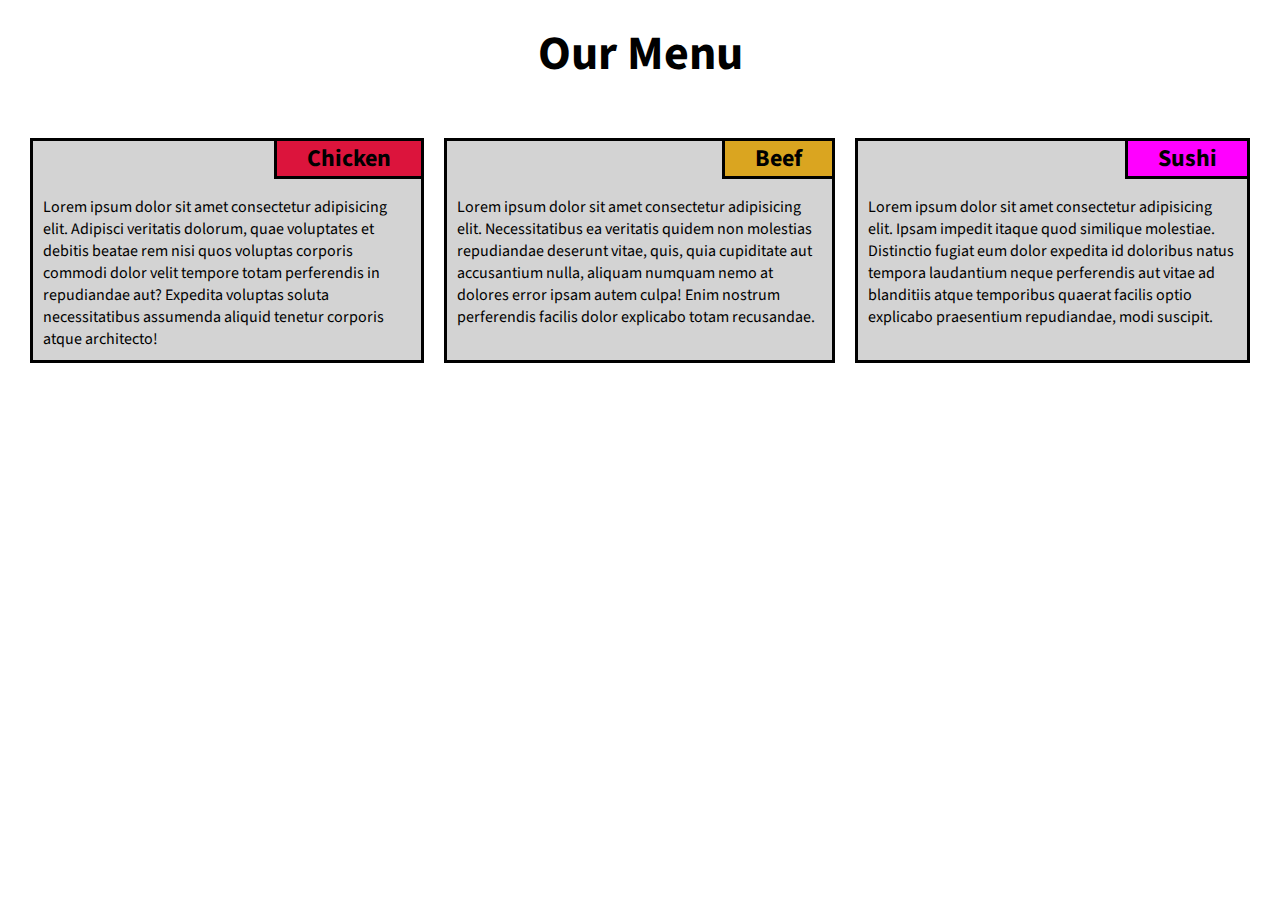
<file: module2/index.html>
<!DOCTYPE html>
<html lang="en"></html>
<html>
    <head>
        <title>Module 2</title>
        <link rel="stylesheet" href="style.css">
        <link href="https://fonts.googleapis.com/css?family=Source+Code+Pro:400,900|Source+Sans+Pro:300,900&display=swap" rel="stylesheet">
    </head>

    <body>
        <h1 class="heading">Our Menu</h1>
        <div class="menu">
            <div class="item1">
                <h3>Chicken</h3>
                <p>Lorem ipsum dolor sit amet consectetur adipisicing elit. Adipisci veritatis dolorum, quae voluptates et debitis beatae rem nisi quos voluptas corporis commodi dolor velit tempore totam perferendis in repudiandae aut? Expedita voluptas soluta necessitatibus assumenda aliquid tenetur corporis atque architecto!</p>
            </div>

            <div class="item2">
                <h3>Beef</h3>
                <p>Lorem ipsum dolor sit amet consectetur adipisicing elit. Necessitatibus ea veritatis quidem non molestias repudiandae deserunt vitae, quis, quia cupiditate aut accusantium nulla, aliquam numquam nemo at dolores error ipsam autem culpa! Enim nostrum perferendis facilis dolor explicabo totam recusandae.</p>
            </div>

            <div class="item3">
                <h3>Sushi</h3>
                <p>Lorem ipsum dolor sit amet consectetur adipisicing elit. Ipsam impedit itaque quod similique molestiae. Distinctio fugiat eum dolor expedita id doloribus natus tempora laudantium neque perferendis aut vitae ad blanditiis atque temporibus quaerat facilis optio explicabo praesentium repudiandae, modi suscipit.</p>
            </div>
        </div>
    </body>
</html>
</file>
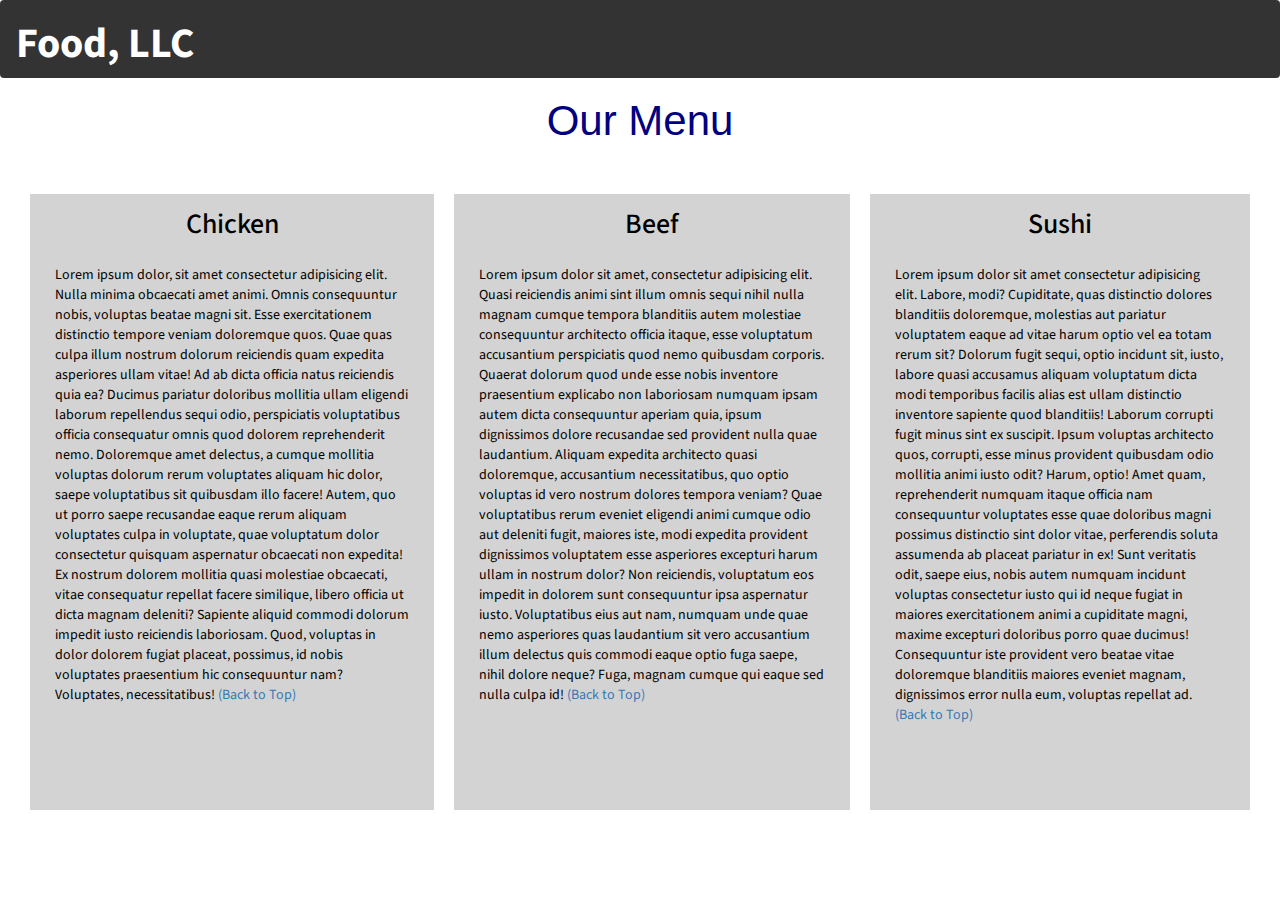
<file: module3/index.html>
<!DOCTYPE html>
<html lang="en"></html>
<html>
    <head>
        <title>Module 2</title>
        <link rel="stylesheet" href="style.css">
        <link href="https://fonts.googleapis.com/css?family=Source+Code+Pro:400,900|Source+Sans+Pro:300,900&display=swap" rel="stylesheet">
        <link rel="stylesheet" href="https://maxcdn.bootstrapcdn.com/bootstrap/3.3.7/css/bootstrap.min.css">
  <script src="https://ajax.googleapis.com/ajax/libs/jquery/3.3.1/jquery.min.js"></script>
  <script src="https://maxcdn.bootstrapcdn.com/bootstrap/3.3.7/js/bootstrap.min.js"></script>
    </head>

    <body>
        <nav class="navbar" id="top">
            <div class="container-fluid">
          
              <div class="navbar-header">
                <button type="button" class="navbar-toggle" data-toggle="collapse" data-target="#myNavbar">
                  <span class="icon-bar"></span>
                  <span class="icon-bar"></span>
                  <span class="icon-bar"></span> 
                </button>
                <h1>Food, LLC</h1>
              </div>
          
              <div class="collapse" id="myNavbar">
                <ul class="nav navbar-nav visible-xs">
                  <li><a class="menu-item" href="#i1">Chicken</a></li>
                  <li><a class="menu-item" href="#i2">Beef</a></li> 
                  <li><a class="menu-item" href="#i3">Sushi</a></li> 
                </ul>
              </div>
          
            </div>
          </nav>

        <h1 class="heading" >Our Menu</h1>
        <div class="menu">
            <div class="item1" id="i1">
                <h3>Chicken</h3>
                <p>Lorem ipsum dolor, sit amet consectetur adipisicing elit. Nulla minima obcaecati amet animi. Omnis consequuntur nobis, voluptas beatae magni sit. Esse exercitationem distinctio tempore veniam doloremque quos. Quae quas culpa illum nostrum dolorum reiciendis quam expedita asperiores ullam vitae! Ad ab dicta officia natus reiciendis quia ea? Ducimus pariatur doloribus mollitia ullam eligendi laborum repellendus sequi odio, perspiciatis voluptatibus officia consequatur omnis quod dolorem reprehenderit nemo. Doloremque amet delectus, a cumque mollitia voluptas dolorum rerum voluptates aliquam hic dolor, saepe voluptatibus sit quibusdam illo facere! Autem, quo ut porro saepe recusandae eaque rerum aliquam voluptates culpa in voluptate, quae voluptatum dolor consectetur quisquam aspernatur obcaecati non expedita! Ex nostrum dolorem mollitia quasi molestiae obcaecati, vitae consequatur repellat facere similique, libero officia ut dicta magnam deleniti? Sapiente aliquid commodi dolorum impedit iusto reiciendis laboriosam. Quod, voluptas in dolor dolorem fugiat placeat, possimus, id nobis voluptates praesentium hic consequuntur nam? Voluptates, necessitatibus!  <a href="#top">(Back to Top)</a></p>
                
            </div>

            <div class="item2" id="i2">
                <h3>Beef</h3>
                <p>Lorem ipsum dolor sit amet, consectetur adipisicing elit. Quasi reiciendis animi sint illum omnis sequi nihil nulla magnam cumque tempora blanditiis autem molestiae consequuntur architecto officia itaque, esse voluptatum accusantium perspiciatis quod nemo quibusdam corporis. Quaerat dolorum quod unde esse nobis inventore praesentium explicabo non laboriosam numquam ipsam autem dicta consequuntur aperiam quia, ipsum dignissimos dolore recusandae sed provident nulla quae laudantium. Aliquam expedita architecto quasi doloremque, accusantium necessitatibus, quo optio voluptas id vero nostrum dolores tempora veniam? Quae voluptatibus rerum eveniet eligendi animi cumque odio aut deleniti fugit, maiores iste, modi expedita provident dignissimos voluptatem esse asperiores excepturi harum ullam in nostrum dolor? Non reiciendis, voluptatum eos impedit in dolorem sunt consequuntur ipsa aspernatur iusto. Voluptatibus eius aut nam, numquam unde quae nemo asperiores quas laudantium sit vero accusantium illum delectus quis commodi eaque optio fuga saepe, nihil dolore neque? Fuga, magnam cumque qui eaque sed nulla culpa id!  <a href="#top">(Back to Top)</a></p></p>
            </div>

            <div class="item3" id="i3">
                <h3>Sushi</h3>
                <p>Lorem ipsum dolor sit amet consectetur adipisicing elit. Labore, modi? Cupiditate, quas distinctio dolores blanditiis doloremque, molestias aut pariatur voluptatem eaque ad vitae harum optio vel ea totam rerum sit? Dolorum fugit sequi, optio incidunt sit, iusto, labore quasi accusamus aliquam voluptatum dicta modi temporibus facilis alias est ullam distinctio inventore sapiente quod blanditiis! Laborum corrupti fugit minus sint ex suscipit. Ipsum voluptas architecto quos, corrupti, esse minus provident quibusdam odio mollitia animi iusto odit? Harum, optio! Amet quam, reprehenderit numquam itaque officia nam consequuntur voluptates esse quae doloribus magni possimus distinctio sint dolor vitae, perferendis soluta assumenda ab placeat pariatur in ex! Sunt veritatis odit, saepe eius, nobis autem numquam incidunt voluptas consectetur iusto qui id neque fugiat in maiores exercitationem animi a cupiditate magni, maxime excepturi doloribus porro quae ducimus! Consequuntur iste provident vero beatae vitae doloremque blanditiis maiores eveniet magnam, dignissimos error nulla eum, voluptas repellat ad.  <a href="#top">(Back to Top)</a></p></p>
            </div>
        </div>
    </body>
</html>
</file>
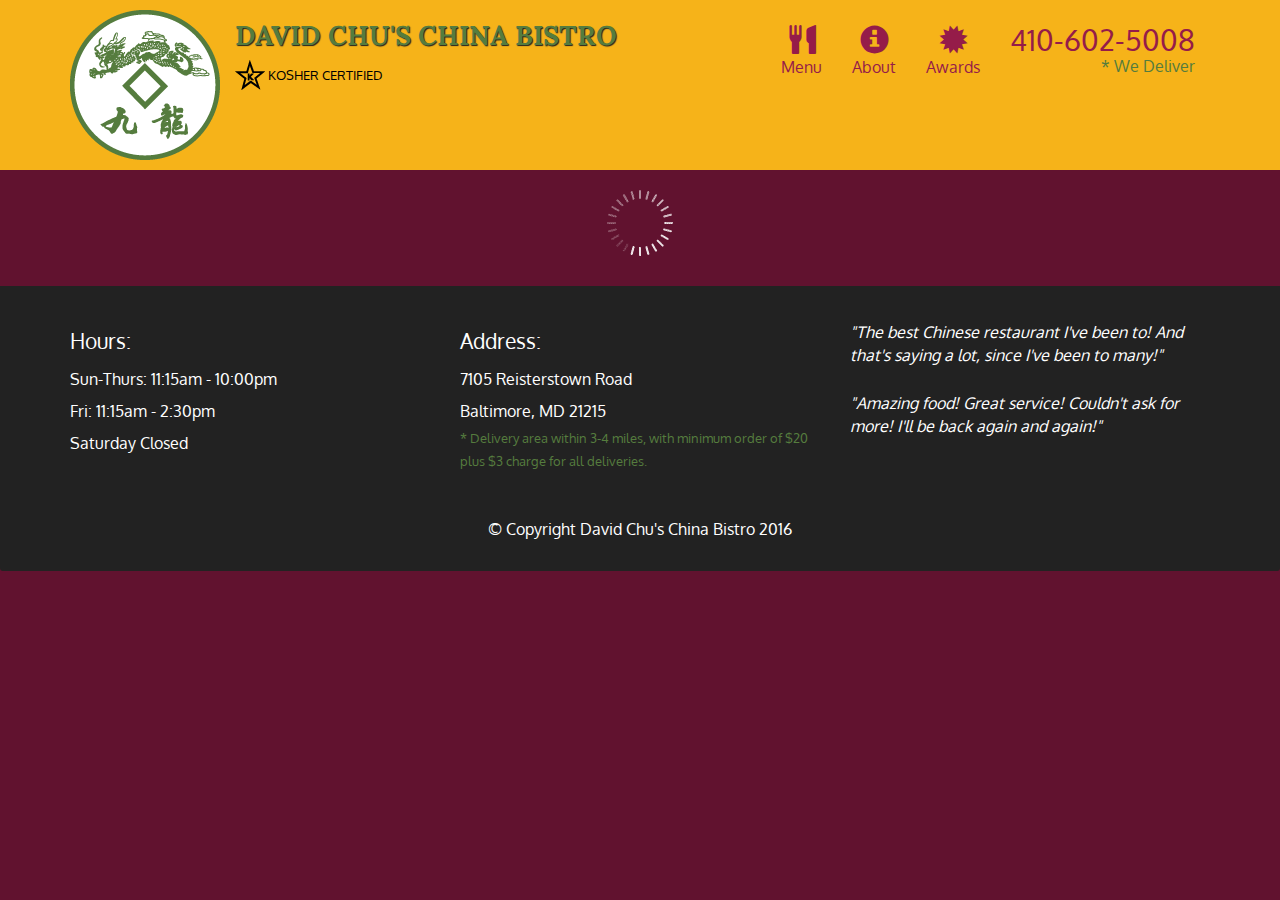
<file: module5/index.html>
<!doctype html>
<html lang="en">
  <head>
    <meta charset="utf-8">
    <meta http-equiv="X-UA-Compatible" content="IE=edge">
    <meta name="viewport" content="width=device-width, initial-scale=1">
    <title>David Chu's China Bistro</title>
    <link rel="stylesheet" href="css/bootstrap.min.css">
    <link rel="stylesheet" href="css/styles.css">
    <link href='https://fonts.googleapis.com/css?family=Oxygen:400,300,700' rel='stylesheet' type='text/css'>
    <link href='https://fonts.googleapis.com/css?family=Lora' rel='stylesheet' type='text/css'>
  </head>
<body>
  <header>
    <nav id="header-nav" class="navbar navbar-default">
      <div class="container">
        <div class="navbar-header">
          <a href="index.html" class="pull-left visible-md visible-lg">
            <div id="logo-img" alt="Logo image"></div>
          </a>

          <div class="navbar-brand">
            <a href="index.html"><h1>David Chu's China Bistro</h1></a>
            <p>
              <img src="images/star-k-logo.png" alt="Kosher certification">
              <span>Kosher Certified</span>
            </p>
          </div>

          <button id="navbarToggle" type="button" class="navbar-toggle collapsed" data-toggle="collapse" data-target="#collapsable-nav" aria-expanded="false">
            <span class="sr-only">Toggle navigation</span>
            <span class="icon-bar"></span>
            <span class="icon-bar"></span>
            <span class="icon-bar"></span>
          </button>
        </div>
        
        <div id="collapsable-nav" class="collapse navbar-collapse">
           <ul id="nav-list" class="nav navbar-nav navbar-right">
            <li id="navHomeButton" class="visible-xs active">
              <a href="index.html">
                <span class="glyphicon glyphicon-home"></span> Home</a>
            </li>
            <li id="navMenuButton">
              <a href="#" onclick="$dc.loadMenuCategories();">
                <span class="glyphicon glyphicon-cutlery"></span><br class="hidden-xs"> Menu</a>
            </li>
            <li>
              <a href="#">
                <span class="glyphicon glyphicon-info-sign"></span><br class="hidden-xs"> About</a>
            </li>
            <li>
              <a href="#">
                <span class="glyphicon glyphicon-certificate"></span><br class="hidden-xs"> Awards</a>
            </li>
            <li id="phone" class="hidden-xs">
              <a href="tel:410-602-5008">
                <span>410-602-5008</span></a><div>* We Deliver</div>
            </li>
          </ul><!-- #nav-list -->
        </div><!-- .collapse .navbar-collapse -->
      </div><!-- .container -->
    </nav><!-- #header-nav -->
  </header>

  <div id="call-btn" class="visible-xs">
    <a class="btn" href="tel:410-602-5008">
    <span class="glyphicon glyphicon-earphone"></span>
    410-602-5008
    </a>
  </div>
  <div id="xs-deliver" class="text-center visible-xs">* We Deliver</div>

  <div id="main-content" class="container"></div>

  <footer class="panel-footer">
    <div class="container">
      <div class="row">
        <section id="hours" class="col-sm-4">
          <span>Hours:</span><br>
          Sun-Thurs: 11:15am - 10:00pm<br>
          Fri: 11:15am - 2:30pm<br>
          Saturday Closed
          <hr class="visible-xs">
        </section>
        <section id="address" class="col-sm-4">
          <span>Address:</span><br>
          7105 Reisterstown Road<br>
          Baltimore, MD 21215
          <p>* Delivery area within 3-4 miles, with minimum order of $20 plus $3 charge for all deliveries.</p>
          <hr class="visible-xs">
        </section>
        <section id="testimonials" class="col-sm-4">
          <p>"The best Chinese restaurant I've been to! And that's saying a lot, since I've been to many!"</p>
          <p>"Amazing food! Great service! Couldn't ask for more! I'll be back again and again!"</p>
        </section>
      </div>
      <div class="text-center">&copy; Copyright David Chu's China Bistro 2016</div>
    </div>
  </footer>

  <!-- jQuery (Bootstrap JS plugins depend on it) -->
  <script src="js/jquery-2.1.4.min.js"></script>
  <script src="js/bootstrap.min.js"></script>
  <script src="js/ajax-utils.js"></script>
  <script src="js/script.js"></script>
</body>
</html>
</file>
<file: module2/style.css>
*{
    box-sizing: border-box;
    padding: 0;
    border: 0;
    margin: 0;
    font-family: 'Source Sans Pro', sans-serif;
}

.heading{
    text-align: center;
    margin: 20px 0px 50px 0px;
    font-size: 3em;
}
.menu{
    display: flex;
    flex-direction: row;
    margin: 20px;
}

.item1, .item2, .item3{
    background-color: lightgray;
    margin: 0 10px;
    border: 3px black solid;
    padding: 0 5px 5px 5px;
    position: relative;
}

.item1 h3, .item2 h3, .item3 h3{
    position: absolute;
    top:0;
    right:0;
    font-size:1.5em;
    border-bottom:  3px black solid;
    border-left:  3px black solid;
    padding: 0 30px;
}

.item1 p, .item2 p, .item3 p{
    margin-top:50px;
    padding: 5px;
}

.item1 h3{
    background-color:crimson;
}
.item2 h3{
    background-color:goldenrod;
}
.item3 h3{
    background-color:fuchsia;
}

/*  media queries*/


@media (max-width: 991px){

    .item1 { grid-area: one; }
    .item2 { grid-area: two; }
    .item3 { 
        grid-area: three; 
        margin-top: 20px;
    }
    .menu{
        display: grid;
        grid-template-areas: 'one two'
                            'three three';
    }

}

@media (max-width : 767px){

    .menu{
        display: flex;
        flex-direction: column;
    }

    .item1, .item2, .item3{
        margin: 20px 10px;
    }
}
</file>
<file: module3/style.css>
*{
    box-sizing: border-box;
    padding: 0;
    border: 0;
    margin: 0;
    font-family: 'Source Sans Pro', sans-serif;
    color: black;
}

.container-fluid{
	margin: 0;
	padding: 0;
}

.navbar{
	background-color: rgba(0,0,0,0.8);
}

.navbar-brand{
  font-size: 35px;
  color: white;
  padding-left: 25px;
}

.navbar-brand:hover{
	color: white;
}

.nav{
	margin: 0;
	padding: 0;
}

.navbar-nav{
  font-size: 25px;
  text-align: center;
  margin: 0;
  padding: 0;
}

.navbar-toggle{
	border: 2px solid white;
	margin-right: 25px;
}

.icon-bar{
	background-color: white;
}


nav h1{
    color: white;
    font-weight: bolder;
}

li{
	box-sizing: border-box;
	width: 100%;
}

.heading{
    text-align: center;
    margin: 20px 0px 50px 0px;
    font-size: 3em;
    color: navy;
}

nav{
    background-color: gray;
}

nav h1{
    font-size: 3em;
}


.menu{
    display: flex;
    flex-direction: row;
    margin: 20px;
}

.item1, .item2, .item3{
    background-color:lightgray;
    margin: 0 10px;
    padding: 0 5px 5px 5px;
}

.item1 h3, .item2 h3, .item3 h3{
   
    font-size:2em;
    margin: 5px auto;
    text-align: center;
    padding-top: 10px;

}

.item1 p, .item2 p, .item3 p{
    padding: 20px;
}



/*  media queries*/


@media (max-width: 991px){

    .item1 { grid-area: one; }
    .item2 { grid-area: two; }
    .item3 { 
        grid-area: three; 
        margin-top: 20px;
    }
    .menu{
        display: grid;
        grid-template-areas: 'one two'
                            'three three';
    }

}

@media (max-width : 767px){

    .menu{
        display: flex;
        flex-direction: column;
    }

    .item1, .item2, .item3{
        margin: 20px 10px;
    }
}
</file>
<file: module5/css/styles.css>
body {
  font-size: 16px;
  color: #fff;
  background-color: #61122f;
  font-family: 'Oxygen', sans-serif;
}

/** HEADER **/
#header-nav {
  background-color: #f6b319;
  border-radius: 0;
  border: 0;
}

#logo-img {
  background: url('../images/restaurant-logo_large.png') no-repeat;
  width: 150px;
  height: 150px;
  margin: 10px 15px 10px 0;
}

.navbar-brand {
  padding-top: 25px;
}
.navbar-brand h1 { /* Restaurant name */
  font-family: 'Lora', serif;
  color: #557c3e;
  font-size: 1.5em;
  text-transform: uppercase;
  font-weight: bold;
  text-shadow: 1px 1px 1px #222;
  margin-top: 0;
  margin-bottom: 0;
  line-height: .75;
}
.navbar-brand a:hover, .navbar-brand a:focus {
  text-decoration: none;
}
.navbar-brand p { /* Kosher cert */
  color: #000;
  text-transform: uppercase;
  font-size: .7em;
  margin-top: 15px;
}
.navbar-brand p span { /* Star-K */
  vertical-align: middle;
}

#nav-list {
  margin-top: 10px;
}
#nav-list a {
  color: #951C49;
  text-align: center;
}
#nav-list a:hover {
  background: #E7E7E7;
}
#nav-list a span {
  font-size: 1.8em;
}

#phone {
  margin-top: 5px;
}
#phone a { /* Phone number */
  text-align: right;
  padding-bottom: 0;
}
#phone div { /* We Deliver */
  color: #557c3e;
  text-align: right;
  padding-right: 15px;
}

.navbar-header button.navbar-toggle, .navbar-header .icon-bar {
  border: 1px solid #61122f;
}
.navbar-header button.navbar-toggle {
  clear: both;
  margin-top: -30px;
}
/* END HEADER */

/* FOOTER */
.panel-footer {
  margin-top: 30px;
  padding-top: 35px;
  padding-bottom: 30px;
  background-color: #222;
  border-top: 0;
}
.panel-footer div.row {
  margin-bottom: 35px;
}
#hours, #address {
  line-height: 2;
}
#hours > span, #address > span {
  font-size: 1.3em;
}
#address p {
  color: #557c3e;
  font-size: .8em;
  line-height: 1.8;
}
#testimonials {
  font-style: italic;
}
#testimonials p:nth-child(2) {
  margin-top: 25px;
}
/* END FOOTER */



/* HOME PAGE */
.container .jumbotron {
  box-shadow: 0 0 50px #3F0C1F;
  border: 2px solid #3F0C1F;
}

#menu-tile, #specials-tile, #map-tile {
  height: 250px;
  width: 100%;
  margin-bottom: 15px;
  position: relative;
  border: 2px solid #3F0C1F;
  overflow: hidden;
}
#menu-tile:hover, #specials-tile:hover, #map-tile:hover {
  box-shadow: 0 1px 5px 1px #cccccc;
}
#menu-tile {
  background: url('../images/menu-tile.jpg') no-repeat;
  background-position: center;
}
#specials-tile {
  background: url('../images/specials-tile.jpg') no-repeat;
  background-position: center;
}
#menu-tile span, #specials-tile span, #map-tile span {
  position: absolute;
  bottom: 0;
  right: 0;
  width: 100%;
  text-align: center;
  font-size: 1.6em;
  text-transform: uppercase;
  background-color: #000;
  color: #fff;
  opacity: .8;
}
/* END HOME PAGE */

/* MENU CATEGORIES PAGE */
.category-tile { 
  position: relative;
  border: 2px solid #3F0C1F;
  overflow: hidden;
  width: 200px;
  height: 200px;
  margin: 0 auto 15px;
}
.category-tile span {
  position: absolute;
  bottom: 0;
  right: 0;
  width: 100%;
  text-align: center;
  font-size: 1.2em;
  text-transform: uppercase;
  background-color: #000;
  color: #fff;
  opacity: .8;
}
.category-tile:hover {
  box-shadow: 0 1px 5px 1px #cccccc;
}

#menu-categories-title + div {
  margin-bottom: 50px;
}
/* END MENU CATEGORIES PAGE */

/* SINGLE CATEGORY PAGE */
.menu-item-tile {
  margin-bottom: 25px;
}
.menu-item-tile hr {
  width: 80%;
}
.menu-item-tile .menu-item-price {
  font-size: 1.1em;
  text-align: right;
  margin-top: -15px;
  margin-right: -15px;
}
.menu-item-tile .menu-item-price span {
  font-size: .6em;
}
.menu-item-photo {
  position: relative;
  border: 2px solid #3F0C1F; 
  overflow: hidden;
  padding: 0;
  margin-right: -15px;
  margin-left: auto;
  margin-bottom: 20px;
  max-width: 250px;
}
.menu-item-photo div {
  position: absolute;
  bottom: 0;
  right: 0;
  width: 80px;
  background-color: #557c3e;
  text-align: center;
}
.menu-item-description {
  padding-right: 30px;
}
h3.menu-item-title {
  margin: 0 0 10px;
}
.menu-item-details {
  font-size: .9em;
  font-style: italic;
}
/* END SINGLE CATEGORY PAGE */


/********** Large devices only **********/
@media (min-width: 1200px) {
  .container .jumbotron {
    background: url('../images/jumbotron_1200.jpg') no-repeat;
    height: 675px;
  }
}

/********** Medium devices only **********/
@media (min-width: 992px) and (max-width: 1199px) {
  /* Header */
  #logo-img {
    background: url('../images/restaurant-logo_medium.png') no-repeat;
    width: 100px;
    height: 100px;
    margin: 5px 5px 5px 0;
  }
  /* End Header */

  /* Home Page */
  .container .jumbotron {
    background: url('../images/jumbotron_992.jpg') no-repeat;
    height: 558px;
  }
  /* End Home Page */
}

/********** Small devices only **********/
@media (min-width: 768px) and (max-width: 991px) {
  /* Home Page */
  .container .jumbotron {
    background: url('../images/jumbotron_768.jpg') no-repeat;
    height: 432px;
  }
  /* End Home Page */
}

/********** Extra small devices only **********/
@media (max-width: 767px) {
  /* Header */
  .navbar-brand {
    padding-top: 10px;
    height: 80px;
  }
  .navbar-brand h1 { /* Restaurant name */
    padding-top: 10px;
    font-size: 5vw; /* 1vw = 1% of viewport width */
  }
  .navbar-brand p { /* Kosher cert */
    font-size: .6em;
    margin-top: 12px;
  }
  .navbar-brand p img { /* Star-K */
    height: 20px;
  }

  #collapsable-nav a { /* Collapsed nav menu text */
    font-size: 1.2em;
  }
  #collapsable-nav a span { /* Collapsed nav menu glyph */
    font-size: 1em;
    margin-right: 5px;
  }

  #call-btn > a {
    font-size: 1.5em;
    display: block;
    margin: 0 20px;
    padding: 10px;
    border: 2px solid #fff;
    background-color: #f6b319;
    color: #951c49;
  }
  #xs-deliver {
    margin-top: 5px;
    font-size: .7em;
    letter-spacing: .1em;
    text-transform: uppercase;
  }
  /* End Header */

  /* Footer */
  .panel-footer section {
    margin-bottom: 30px;
    text-align: center;
  }
  .panel-footer section:nth-child(3) {
    margin-bottom: 0; /* margin already exists on the whole row */
  }
  .panel-footer section hr {
    width: 50%;
  }
  /* End Footer */

  /* Home Page */
  .container .jumbotron {
    margin-top: 30px;
    padding: 0;
  }
  #menu-tile, #specials-tile {
    width: 360px;
    margin: 0 auto 15px;
  }

  .menu-item-photo {
    margin-right: auto;
  }
  .menu-item-tile .menu-item-price {
    text-align: center;
  }
  .menu-item-description {
    text-align: center;;
  }
}


/********** Super extra small devices Only :-) (e.g., iPhone 4) **********/
@media (max-width: 479px) {
  /* Header */
  .navbar-brand h1 { /* Restaurant name */
    padding-top: 5px;
    font-size: 6vw;
  }
  /* End Header */
  
  /* Home page */
  #menu-tile, #specials-tile {
    width: 280px;
    margin: 0 auto 15px;
  }

  .col-xxs-12 {
    position: relative;
    min-height: 1px;
    padding-right: 15px;
    padding-left: 15px;
    float: left;
    width: 100%;
  }
}
</file>
